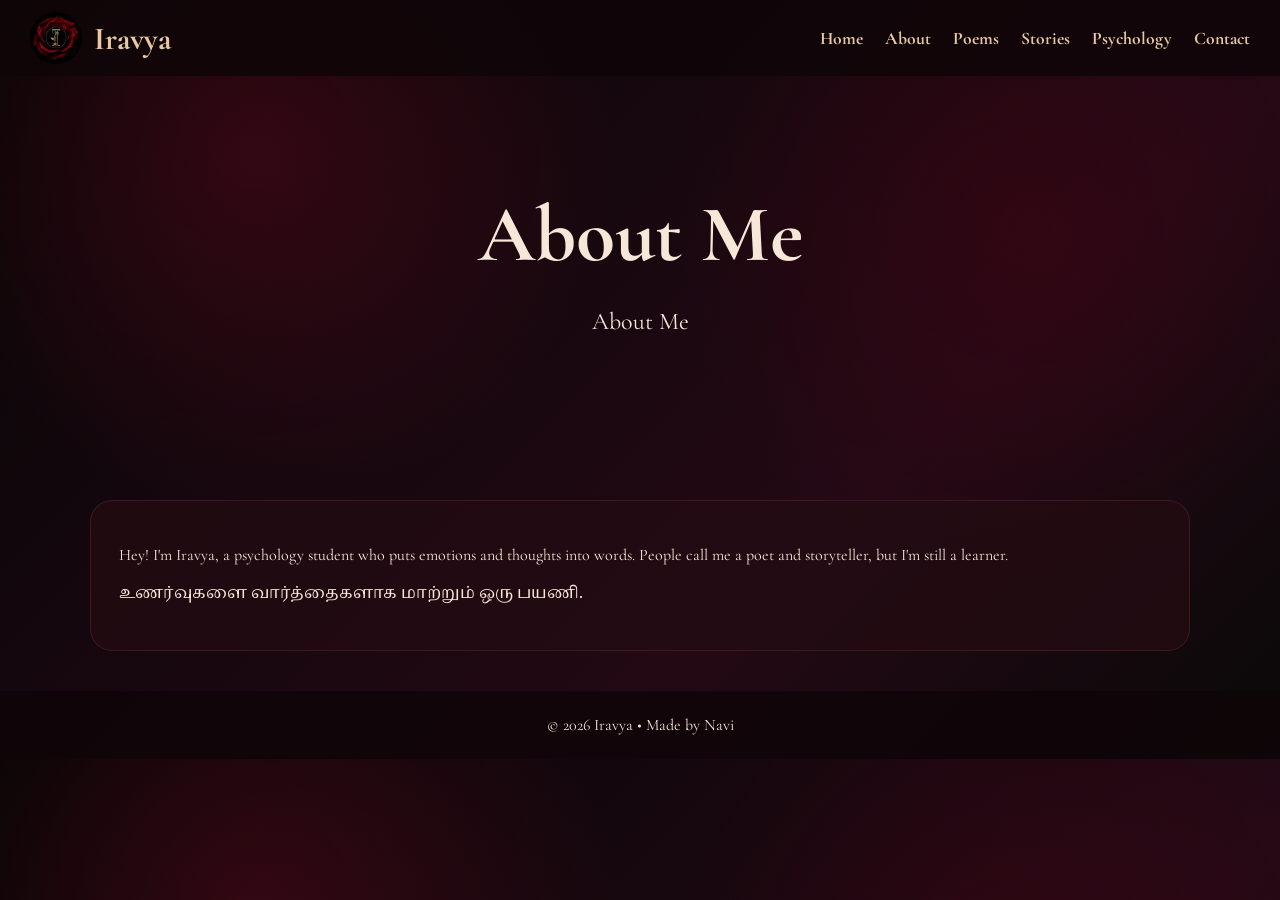
<file: about.html>
<!DOCTYPE html><html><head><meta charset='UTF-8'><meta name='viewport' content='width=device-width,initial-scale=1'><title>About Me</title><link rel='icon' type='image/png' href='favicon.png'><link rel='stylesheet' href='style.css'></head><body><nav><div class='brand'><img src='logo.png' alt='logo'><span>Iravya</span></div><div class='links'>
<a href='index.html'>Home</a><a href='about.html'>About</a><a href='poems.html'>Poems</a><a href='stories.html'>Stories</a><a href='psychology.html'>Psychology</a><a href='contact.html'>Contact</a></div></nav><section class='hero'><h1>About Me</h1><p>About Me</p></section><div class='grid'><div class='card'><p>Hey! I'm Iravya, a psychology student who puts emotions and thoughts into words. People call me a poet and storyteller, but I'm still a learner.</p><p class='tamil'>உணர்வுகளை வார்த்தைகளாக மாற்றும் ஒரு பயணி.</p></div></div><footer>© 2026 Iravya • Made by Navi</footer></body></html>
</file>
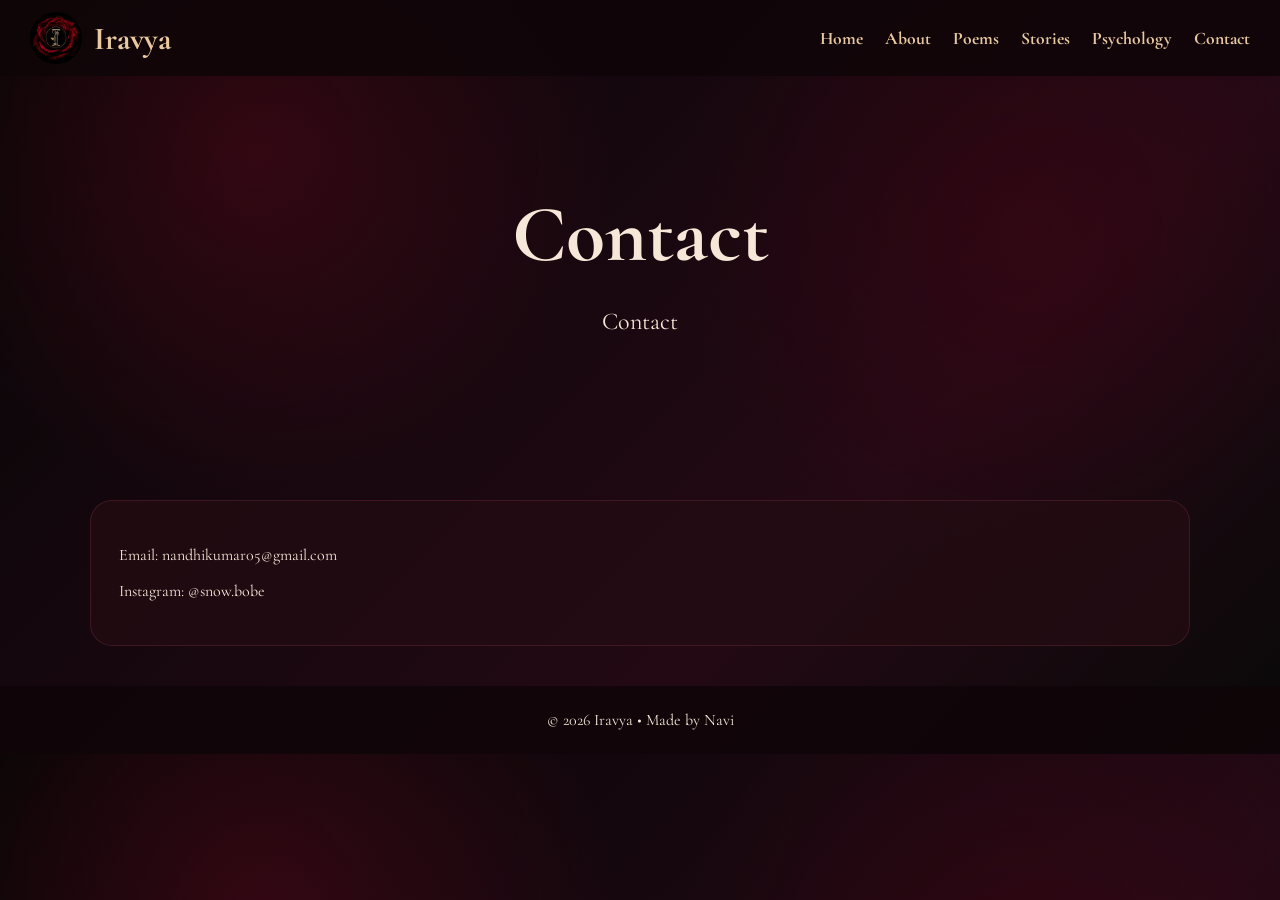
<file: contact.html>
<!DOCTYPE html><html><head><meta charset='UTF-8'><meta name='viewport' content='width=device-width,initial-scale=1'><title>Contact</title><link rel='icon' type='image/png' href='favicon.png'><link rel='stylesheet' href='style.css'></head><body><nav><div class='brand'><img src='logo.png' alt='logo'><span>Iravya</span></div><div class='links'>
<a href='index.html'>Home</a><a href='about.html'>About</a><a href='poems.html'>Poems</a><a href='stories.html'>Stories</a><a href='psychology.html'>Psychology</a><a href='contact.html'>Contact</a></div></nav><section class='hero'><h1>Contact</h1><p>Contact</p></section><div class='grid'><div class='card'><p>Email: nandhikumar05@gmail.com</p><p>Instagram: @snow.bobe</p></div></div><footer>© 2026 Iravya • Made by Navi</footer></body></html>
</file>
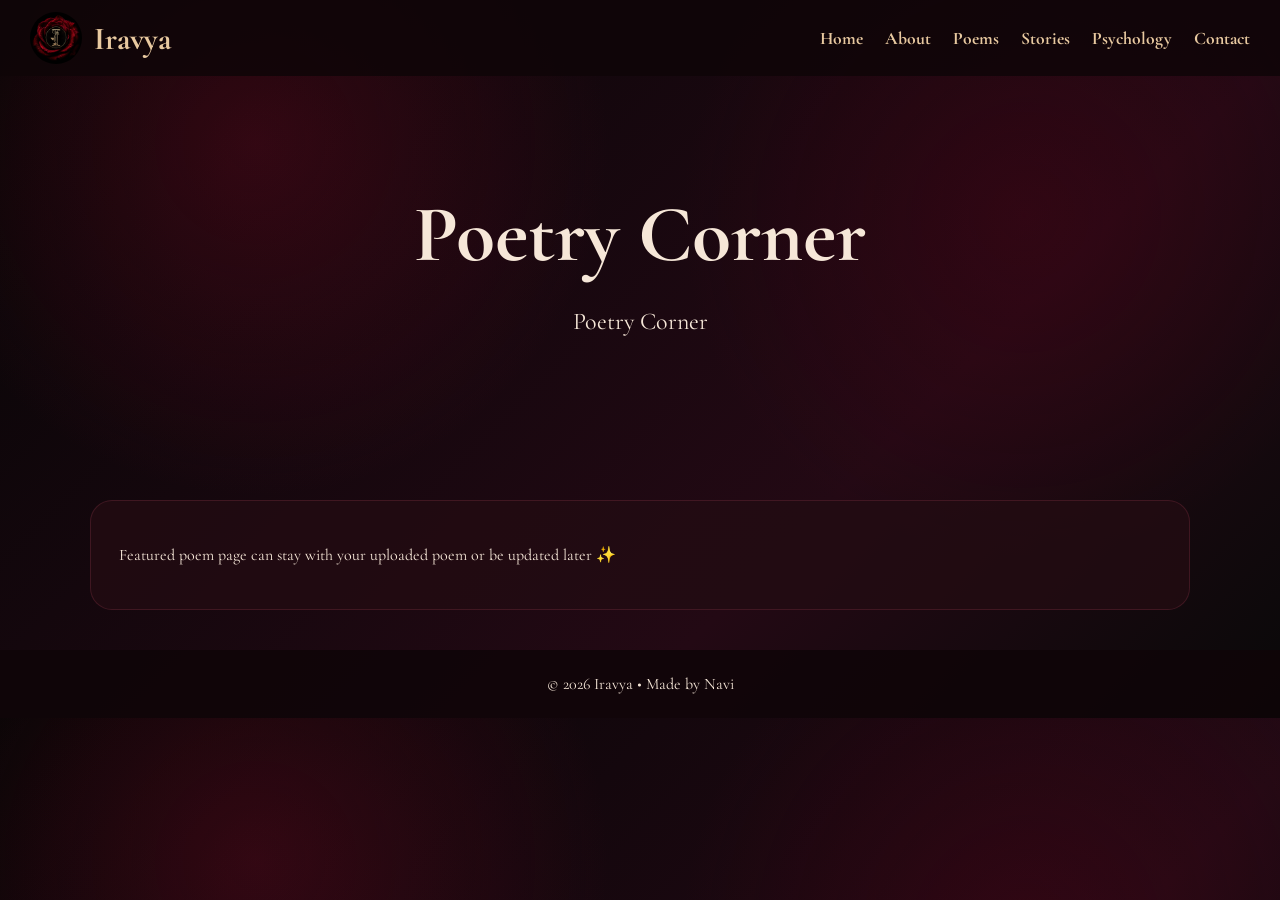
<file: poems.html>
<!DOCTYPE html><html><head><meta charset='UTF-8'><meta name='viewport' content='width=device-width,initial-scale=1'><title>Poetry Corner</title><link rel='icon' type='image/png' href='favicon.png'><link rel='stylesheet' href='style.css'></head><body><nav><div class='brand'><img src='logo.png' alt='logo'><span>Iravya</span></div><div class='links'>
<a href='index.html'>Home</a><a href='about.html'>About</a><a href='poems.html'>Poems</a><a href='stories.html'>Stories</a><a href='psychology.html'>Psychology</a><a href='contact.html'>Contact</a></div></nav><section class='hero'><h1>Poetry Corner</h1><p>Poetry Corner</p></section><div class='grid'><div class='card'><p>Featured poem page can stay with your uploaded poem or be updated later ✨</p></div></div><footer>© 2026 Iravya • Made by Navi</footer></body></html>
</file>
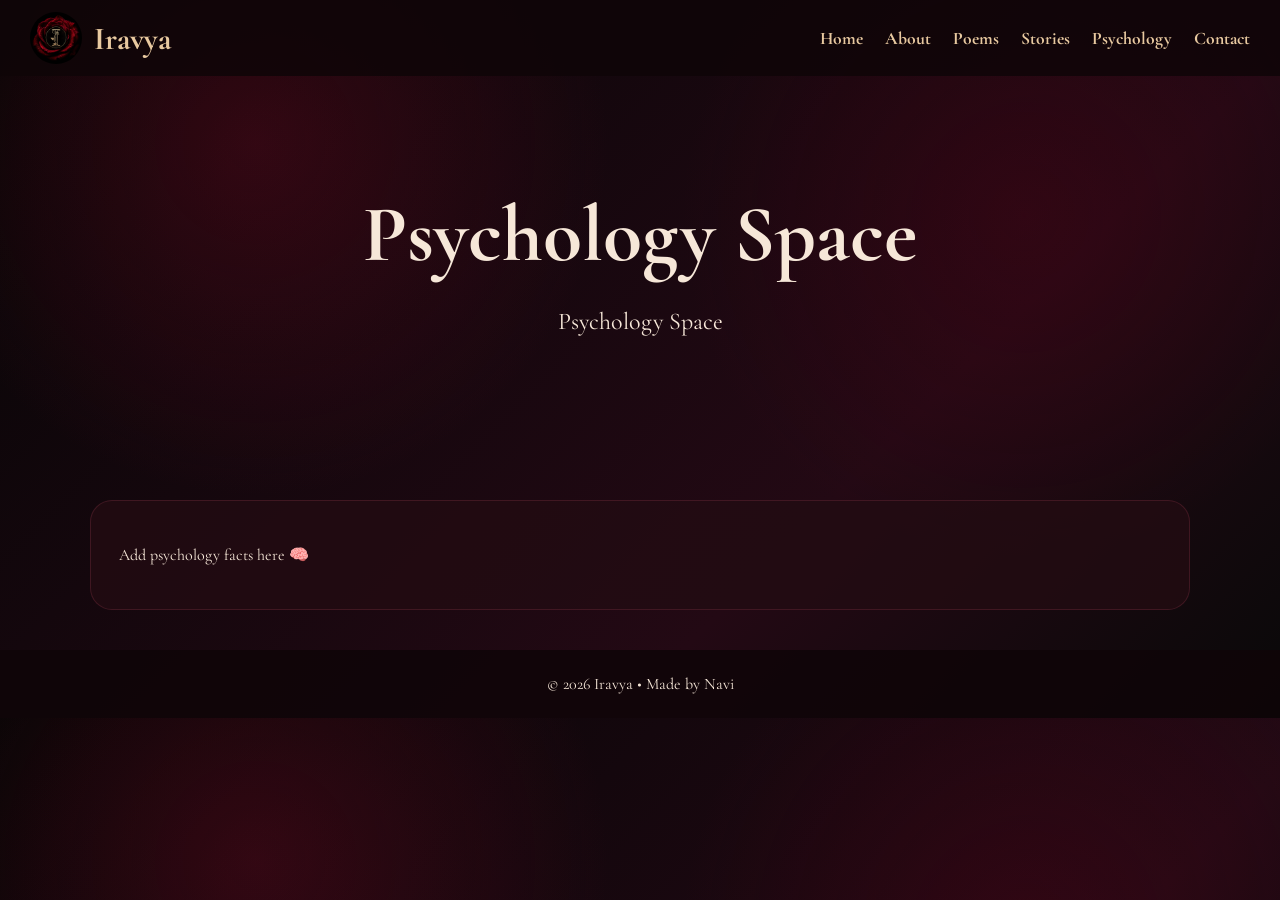
<file: psychology.html>
<!DOCTYPE html><html><head><meta charset='UTF-8'><meta name='viewport' content='width=device-width,initial-scale=1'><title>Psychology Space</title><link rel='icon' type='image/png' href='favicon.png'><link rel='stylesheet' href='style.css'></head><body><nav><div class='brand'><img src='logo.png' alt='logo'><span>Iravya</span></div><div class='links'>
<a href='index.html'>Home</a><a href='about.html'>About</a><a href='poems.html'>Poems</a><a href='stories.html'>Stories</a><a href='psychology.html'>Psychology</a><a href='contact.html'>Contact</a></div></nav><section class='hero'><h1>Psychology Space</h1><p>Psychology Space</p></section><div class='grid'><div class='card'><p>Add psychology facts here 🧠</p></div></div><footer>© 2026 Iravya • Made by Navi</footer></body></html>
</file>
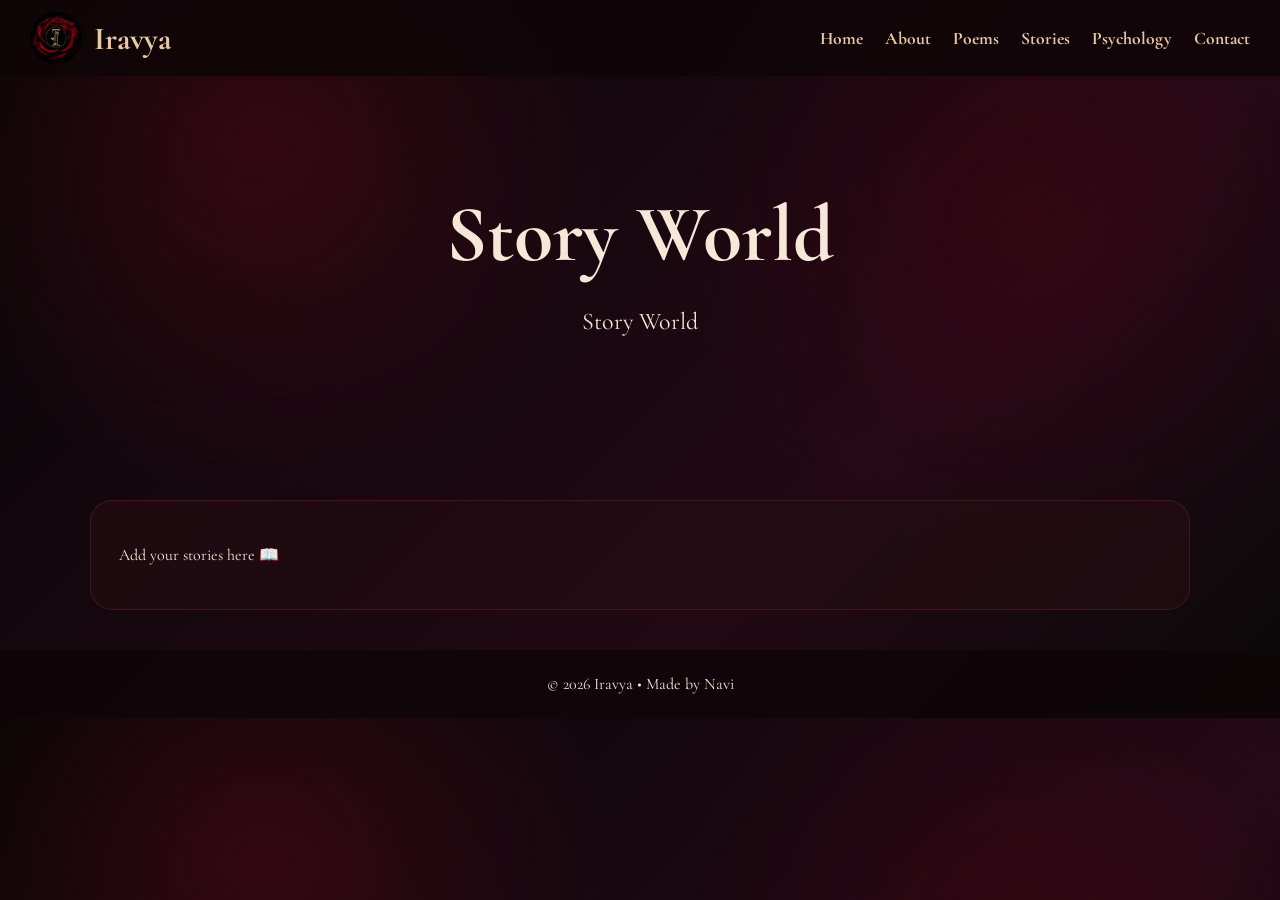
<file: stories.html>
<!DOCTYPE html><html><head><meta charset='UTF-8'><meta name='viewport' content='width=device-width,initial-scale=1'><title>Story World</title><link rel='icon' type='image/png' href='favicon.png'><link rel='stylesheet' href='style.css'></head><body><nav><div class='brand'><img src='logo.png' alt='logo'><span>Iravya</span></div><div class='links'>
<a href='index.html'>Home</a><a href='about.html'>About</a><a href='poems.html'>Poems</a><a href='stories.html'>Stories</a><a href='psychology.html'>Psychology</a><a href='contact.html'>Contact</a></div></nav><section class='hero'><h1>Story World</h1><p>Story World</p></section><div class='grid'><div class='card'><p>Add your stories here 📖</p></div></div><footer>© 2026 Iravya • Made by Navi</footer></body></html>
</file>
<file: style.css>
@import url('https://fonts.googleapis.com/css2?family=Noto+Serif+Tamil:wght@400;700&family=Cormorant+Garamond:wght@400;700&display=swap');
body{margin:0;font-family:'Cormorant Garamond',serif;color:#f6e7d8;background:
radial-gradient(circle at 20% 20%, rgba(120,10,35,.35), transparent 30%),
radial-gradient(circle at 80% 30%, rgba(90,0,20,.28), transparent 30%),
linear-gradient(135deg,#050505,#14070d,#230914,#090909);}
nav{display:flex;justify-content:space-between;align-items:center;padding:12px 30px;background:rgba(15,5,8,.85);position:sticky;top:0}
.brand{display:flex;align-items:center;gap:12px;font-size:2rem;font-weight:bold;color:#e8c9a0}
.brand img{width:52px;height:52px;border-radius:50%}
.links{display:flex;gap:22px;flex-wrap:wrap}
.links a{color:#e8c9a0;text-decoration:none;font-size:1.1rem;font-weight:700}
.hero{text-align:center;padding:110px 20px}
.hero h1{font-size:5rem;margin:0}
.hero p{font-size:1.5rem}
.grid{display:grid;grid-template-columns:repeat(auto-fit,minmax(250px,1fr));gap:24px;max-width:1100px;margin:30px auto;padding:0 20px}
.card{background:rgba(35,12,18,.78);border:1px solid rgba(160,60,80,.25);padding:28px;border-radius:22px}
.btn{display:inline-block;padding:10px 16px;background:#e8c9a0;color:#111;text-decoration:none;border-radius:10px;font-weight:bold}
footer{text-align:center;padding:24px;background:rgba(15,5,8,.85);margin-top:40px}
.tamil{font-family:'Noto Serif Tamil',serif}
@media(max-width:800px){nav{flex-direction:column}.hero h1{font-size:3rem}}
</file>
